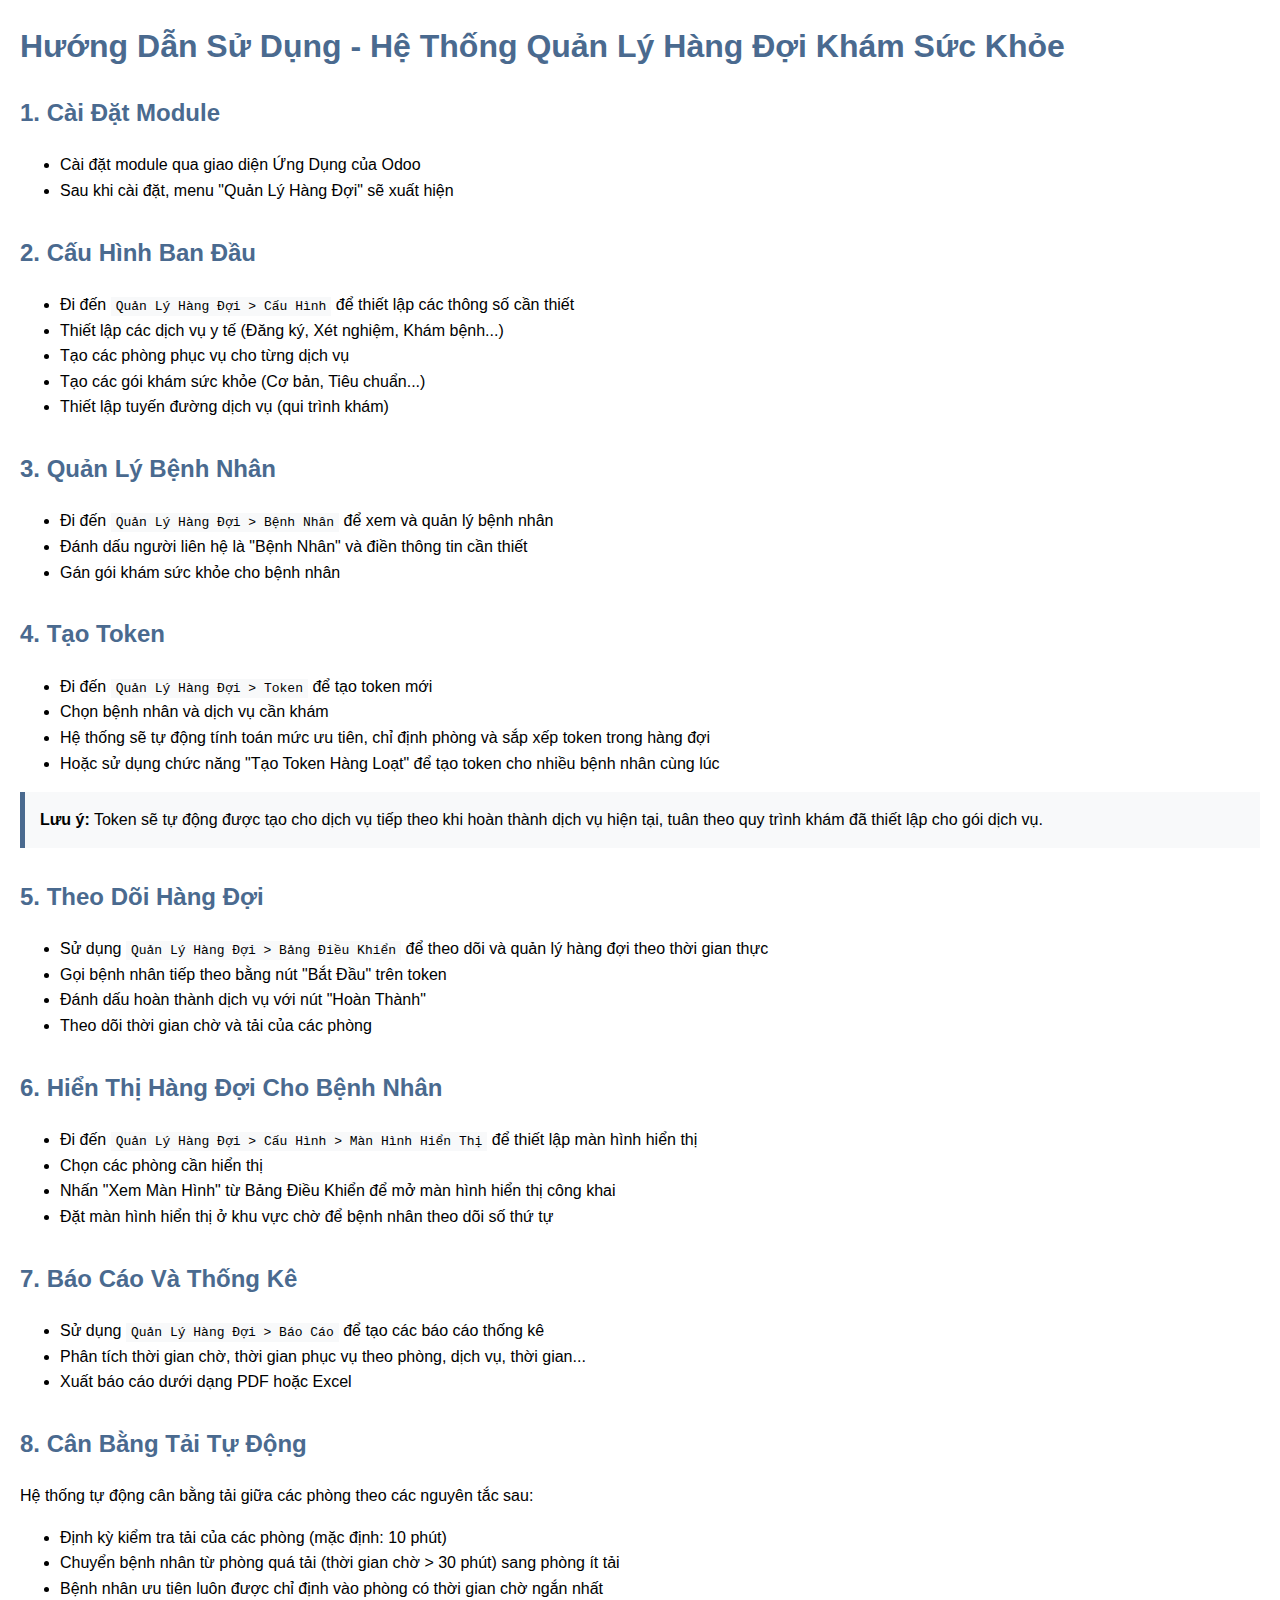
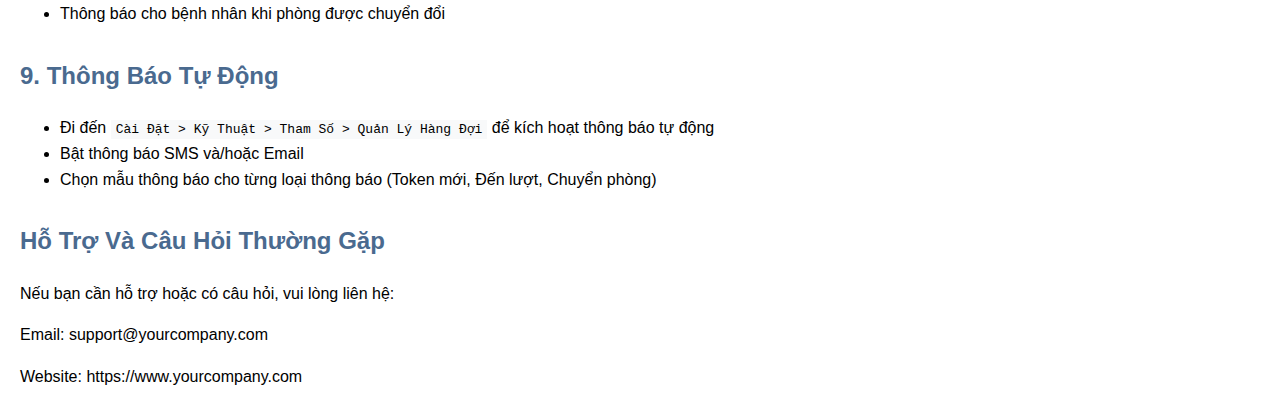
<file: static/description/doc.html>
<!DOCTYPE html>
<html>

<head>
    <title>Hướng Dẫn Sử Dụng - Hệ Thống Quản Lý Hàng Đợi Khám Sức Khỏe</title>
    <style>
        body {
            font-family: Arial, sans-serif;
            margin: 20px;
            line-height: 1.6;
        }

        h1,
        h2,
        h3 {
            color: #4A6A8F;
        }

        .step {
            margin-bottom: 30px;
        }

        .note {
            background-color: #f8f9fa;
            padding: 15px;
            border-left: 5px solid #4A6A8F;
            margin: 15px 0;
        }

        .screenshot {
            max-width: 100%;
            margin: 15px 0;
            border: 1px solid #ddd;
        }

        code {
            background-color: #f8f9fa;
            padding: 2px 5px;
            font-family: monospace;
        }
    </style>
</head>

<body>
    <h1>Hướng Dẫn Sử Dụng - Hệ Thống Quản Lý Hàng Đợi Khám Sức Khỏe</h1>

    <div class="step">
        <h2>1. Cài Đặt Module</h2>
        <ul>
            <li>Cài đặt module qua giao diện Ứng Dụng của Odoo</li>
            <li>Sau khi cài đặt, menu "Quản Lý Hàng Đợi" sẽ xuất hiện</li>
        </ul>
    </div>

    <div class="step">
        <h2>2. Cấu Hình Ban Đầu</h2>
        <ul>
            <li>Đi đến <code>Quản Lý Hàng Đợi > Cấu Hình</code> để thiết lập các thông số cần thiết</li>
            <li>Thiết lập các dịch vụ y tế (Đăng ký, Xét nghiệm, Khám bệnh...)</li>
            <li>Tạo các phòng phục vụ cho từng dịch vụ</li>
            <li>Tạo các gói khám sức khỏe (Cơ bản, Tiêu chuẩn...)</li>
            <li>Thiết lập tuyến đường dịch vụ (qui trình khám)</li>
        </ul>
    </div>

    <div class="step">
        <h2>3. Quản Lý Bệnh Nhân</h2>
        <ul>
            <li>Đi đến <code>Quản Lý Hàng Đợi > Bệnh Nhân</code> để xem và quản lý bệnh nhân</li>
            <li>Đánh dấu người liên hệ là "Bệnh Nhân" và điền thông tin cần thiết</li>
            <li>Gán gói khám sức khỏe cho bệnh nhân</li>
        </ul>
    </div>

    <div class="step">
        <h2>4. Tạo Token</h2>
        <ul>
            <li>Đi đến <code>Quản Lý Hàng Đợi > Token</code> để tạo token mới</li>
            <li>Chọn bệnh nhân và dịch vụ cần khám</li>
            <li>Hệ thống sẽ tự động tính toán mức ưu tiên, chỉ định phòng và sắp xếp token trong hàng đợi</li>
            <li>Hoặc sử dụng chức năng "Tạo Token Hàng Loạt" để tạo token cho nhiều bệnh nhân cùng lúc</li>
        </ul>

        <div class="note">
            <strong>Lưu ý:</strong> Token sẽ tự động được tạo cho dịch vụ tiếp theo khi hoàn thành dịch vụ hiện tại,
            tuân theo quy trình khám đã thiết lập cho gói dịch vụ.
        </div>
    </div>

    <div class="step">
        <h2>5. Theo Dõi Hàng Đợi</h2>
        <ul>
            <li>Sử dụng <code>Quản Lý Hàng Đợi > Bảng Điều Khiển</code> để theo dõi và quản lý hàng đợi theo thời gian
                thực</li>
            <li>Gọi bệnh nhân tiếp theo bằng nút "Bắt Đầu" trên token</li>
            <li>Đánh dấu hoàn thành dịch vụ với nút "Hoàn Thành"</li>
            <li>Theo dõi thời gian chờ và tải của các phòng</li>
        </ul>
    </div>

    <div class="step">
        <h2>6. Hiển Thị Hàng Đợi Cho Bệnh Nhân</h2>
        <ul>
            <li>Đi đến <code>Quản Lý Hàng Đợi > Cấu Hình > Màn Hình Hiển Thị</code> để thiết lập màn hình hiển thị</li>
            <li>Chọn các phòng cần hiển thị</li>
            <li>Nhấn "Xem Màn Hình" từ Bảng Điều Khiển để mở màn hình hiển thị công khai</li>
            <li>Đặt màn hình hiển thị ở khu vực chờ để bệnh nhân theo dõi số thứ tự</li>
        </ul>
    </div>

    <div class="step">
        <h2>7. Báo Cáo Và Thống Kê</h2>
        <ul>
            <li>Sử dụng <code>Quản Lý Hàng Đợi > Báo Cáo</code> để tạo các báo cáo thống kê</li>
            <li>Phân tích thời gian chờ, thời gian phục vụ theo phòng, dịch vụ, thời gian...</li>
            <li>Xuất báo cáo dưới dạng PDF hoặc Excel</li>
        </ul>
    </div>

    <div class="step">
        <h2>8. Cân Bằng Tải Tự Động</h2>
        <p>Hệ thống tự động cân bằng tải giữa các phòng theo các nguyên tắc sau:</p>
        <ul>
            <li>Định kỳ kiểm tra tải của các phòng (mặc định: 10 phút)</li>
            <li>Chuyển bệnh nhân từ phòng quá tải (thời gian chờ > 30 phút) sang phòng ít tải</li>
            <li>Bệnh nhân ưu tiên luôn được chỉ định vào phòng có thời gian chờ ngắn nhất</li>
            <li>Thông báo cho bệnh nhân khi phòng được chuyển đổi</li>
        </ul>
    </div>

    <div class="step">
        <h2>9. Thông Báo Tự Động</h2>
        <ul>
            <li>Đi đến <code>Cài Đặt > Kỹ Thuật > Tham Số > Quản Lý Hàng Đợi</code> để kích hoạt thông báo tự động</li>
            <li>Bật thông báo SMS và/hoặc Email</li>
            <li>Chọn mẫu thông báo cho từng loại thông báo (Token mới, Đến lượt, Chuyển phòng)</li>
        </ul>
    </div>

    <h2>Hỗ Trợ Và Câu Hỏi Thường Gặp</h2>
    <p>Nếu bạn cần hỗ trợ hoặc có câu hỏi, vui lòng liên hệ:</p>
    <p>Email: support@yourcompany.com</p>
    <p>Website: https://www.yourcompany.com</p>
</body>

</html>
</file>
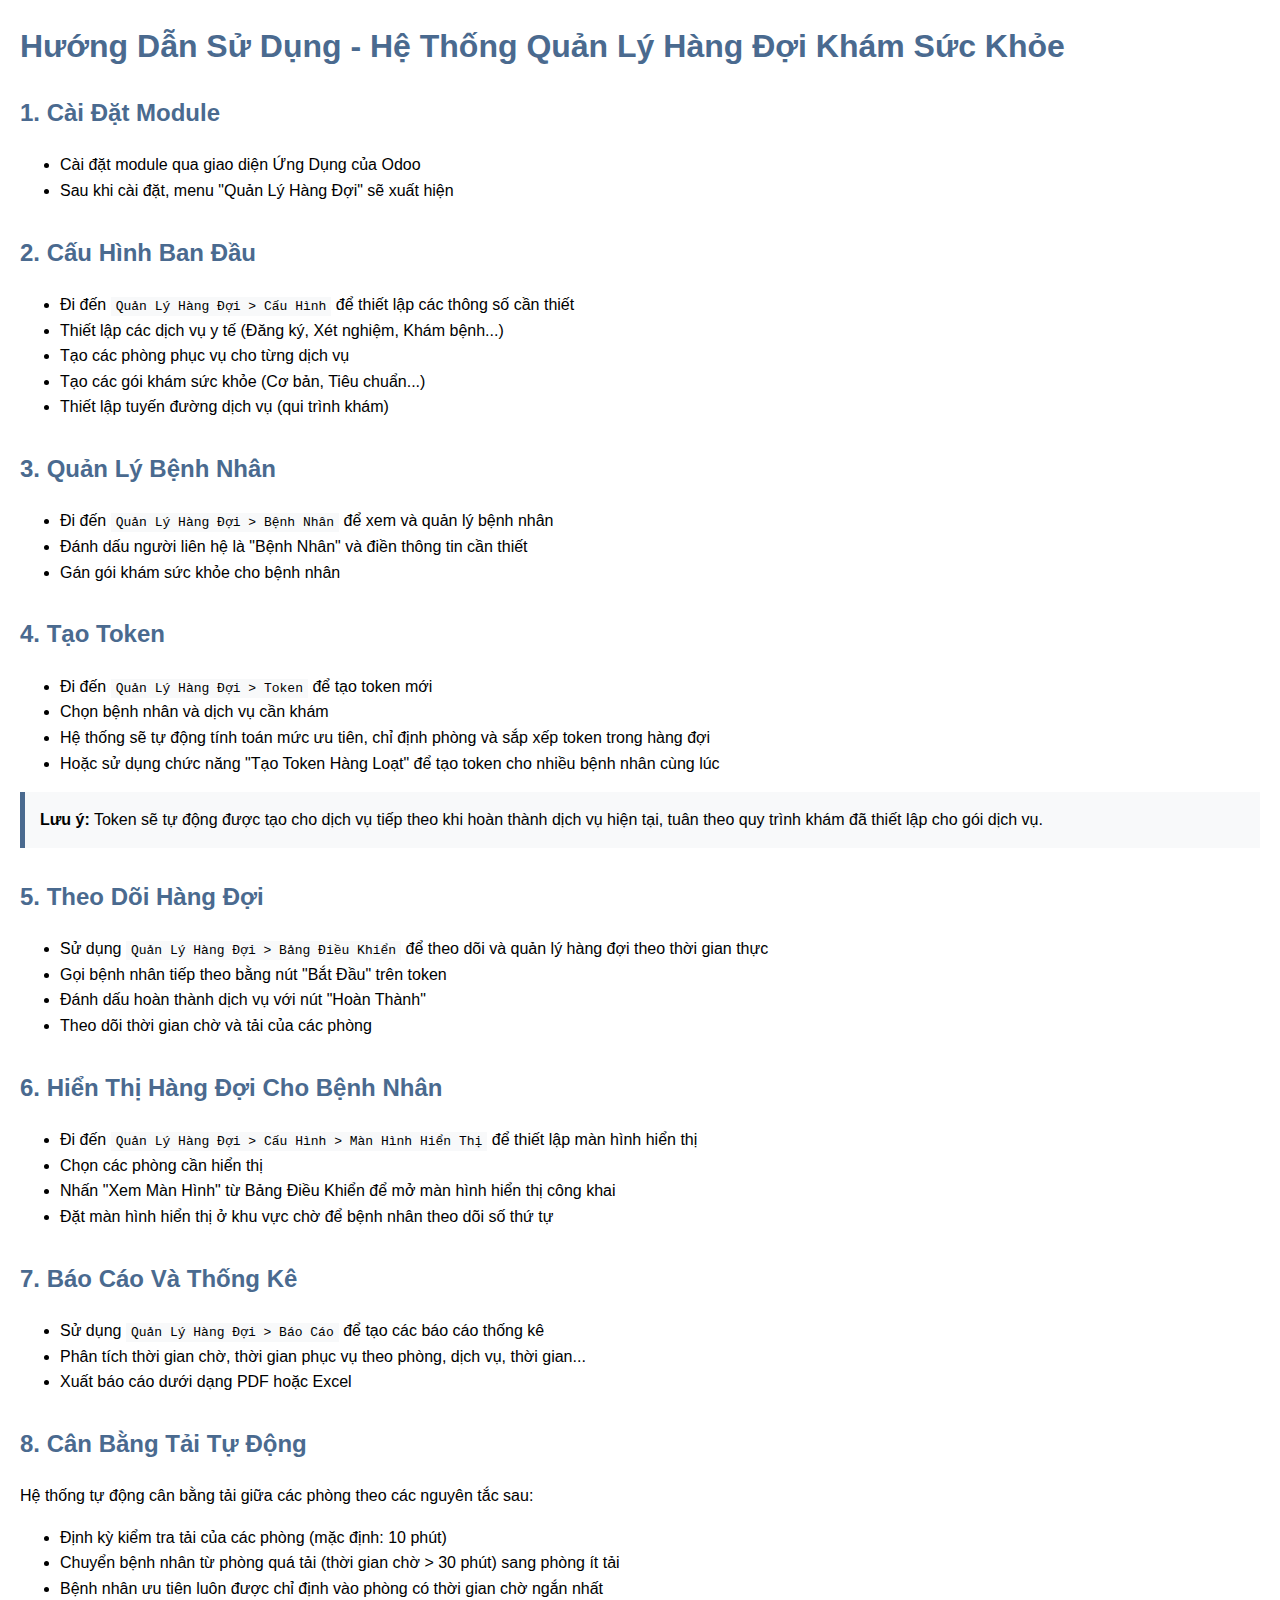
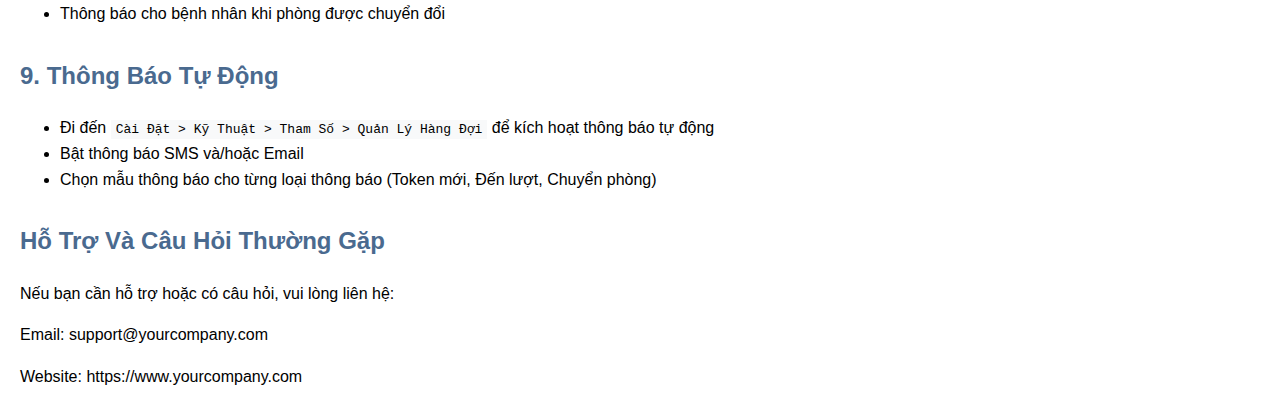
<file: addons/hospital_queue_management/static/description/doc.html>
<!DOCTYPE html>
<html lang="vi" xml:lang="vi">

<head>
    <title>Hướng Dẫn Sử Dụng - Hệ Thống Quản Lý Hàng Đợi Khám Sức Khỏe</title>
    <style>
        body {
            font-family: Arial, sans-serif;
            margin: 20px;
            line-height: 1.6;
        }

        h1,
        h2,
        h3 {
            color: #4A6A8F;
        }

        .step {
            margin-bottom: 30px;
        }

        .note {
            background-color: #f8f9fa;
            padding: 15px;
            border-left: 5px solid #4A6A8F;
            margin: 15px 0;
        }

        .screenshot {
            max-width: 100%;
            margin: 15px 0;
            border: 1px solid #ddd;
        }

        code {
            background-color: #f8f9fa;
            padding: 2px 5px;
            font-family: monospace;
        }
    </style>
</head>

<body>
    <h1>Hướng Dẫn Sử Dụng - Hệ Thống Quản Lý Hàng Đợi Khám Sức Khỏe</h1>

    <div class="step">
        <h2>1. Cài Đặt Module</h2>
        <ul>
            <li>Cài đặt module qua giao diện Ứng Dụng của Odoo</li>
            <li>Sau khi cài đặt, menu "Quản Lý Hàng Đợi" sẽ xuất hiện</li>
        </ul>
    </div>

    <div class="step">
        <h2>2. Cấu Hình Ban Đầu</h2>
        <ul>
            <li>Đi đến <code>Quản Lý Hàng Đợi > Cấu Hình</code> để thiết lập các thông số cần thiết</li>
            <li>Thiết lập các dịch vụ y tế (Đăng ký, Xét nghiệm, Khám bệnh...)</li>
            <li>Tạo các phòng phục vụ cho từng dịch vụ</li>
            <li>Tạo các gói khám sức khỏe (Cơ bản, Tiêu chuẩn...)</li>
            <li>Thiết lập tuyến đường dịch vụ (qui trình khám)</li>
        </ul>
    </div>

    <div class="step">
        <h2>3. Quản Lý Bệnh Nhân</h2>
        <ul>
            <li>Đi đến <code>Quản Lý Hàng Đợi > Bệnh Nhân</code> để xem và quản lý bệnh nhân</li>
            <li>Đánh dấu người liên hệ là "Bệnh Nhân" và điền thông tin cần thiết</li>
            <li>Gán gói khám sức khỏe cho bệnh nhân</li>
        </ul>
    </div>

    <div class="step">
        <h2>4. Tạo Token</h2>
        <ul>
            <li>Đi đến <code>Quản Lý Hàng Đợi > Token</code> để tạo token mới</li>
            <li>Chọn bệnh nhân và dịch vụ cần khám</li>
            <li>Hệ thống sẽ tự động tính toán mức ưu tiên, chỉ định phòng và sắp xếp token trong hàng đợi</li>
            <li>Hoặc sử dụng chức năng "Tạo Token Hàng Loạt" để tạo token cho nhiều bệnh nhân cùng lúc</li>
        </ul>

        <div class="note">
            <strong>Lưu ý:</strong> Token sẽ tự động được tạo cho dịch vụ tiếp theo khi hoàn thành dịch vụ hiện tại,
            tuân theo quy trình khám đã thiết lập cho gói dịch vụ.
        </div>
    </div>

    <div class="step">
        <h2>5. Theo Dõi Hàng Đợi</h2>
        <ul>
            <li>Sử dụng <code>Quản Lý Hàng Đợi > Bảng Điều Khiển</code> để theo dõi và quản lý hàng đợi theo thời gian
                thực</li>
            <li>Gọi bệnh nhân tiếp theo bằng nút "Bắt Đầu" trên token</li>
            <li>Đánh dấu hoàn thành dịch vụ với nút "Hoàn Thành"</li>
            <li>Theo dõi thời gian chờ và tải của các phòng</li>
        </ul>
    </div>

    <div class="step">
        <h2>6. Hiển Thị Hàng Đợi Cho Bệnh Nhân</h2>
        <ul>
            <li>Đi đến <code>Quản Lý Hàng Đợi > Cấu Hình > Màn Hình Hiển Thị</code> để thiết lập màn hình hiển thị</li>
            <li>Chọn các phòng cần hiển thị</li>
            <li>Nhấn "Xem Màn Hình" từ Bảng Điều Khiển để mở màn hình hiển thị công khai</li>
            <li>Đặt màn hình hiển thị ở khu vực chờ để bệnh nhân theo dõi số thứ tự</li>
        </ul>
    </div>

    <div class="step">
        <h2>7. Báo Cáo Và Thống Kê</h2>
        <ul>
            <li>Sử dụng <code>Quản Lý Hàng Đợi > Báo Cáo</code> để tạo các báo cáo thống kê</li>
            <li>Phân tích thời gian chờ, thời gian phục vụ theo phòng, dịch vụ, thời gian...</li>
            <li>Xuất báo cáo dưới dạng PDF hoặc Excel</li>
        </ul>
    </div>

    <div class="step">
        <h2>8. Cân Bằng Tải Tự Động</h2>
        <p>Hệ thống tự động cân bằng tải giữa các phòng theo các nguyên tắc sau:</p>
        <ul>
            <li>Định kỳ kiểm tra tải của các phòng (mặc định: 10 phút)</li>
            <li>Chuyển bệnh nhân từ phòng quá tải (thời gian chờ > 30 phút) sang phòng ít tải</li>
            <li>Bệnh nhân ưu tiên luôn được chỉ định vào phòng có thời gian chờ ngắn nhất</li>
            <li>Thông báo cho bệnh nhân khi phòng được chuyển đổi</li>
        </ul>
    </div>

    <div class="step">
        <h2>9. Thông Báo Tự Động</h2>
        <ul>
            <li>Đi đến <code>Cài Đặt > Kỹ Thuật > Tham Số > Quản Lý Hàng Đợi</code> để kích hoạt thông báo tự động</li>
            <li>Bật thông báo SMS và/hoặc Email</li>
            <li>Chọn mẫu thông báo cho từng loại thông báo (Token mới, Đến lượt, Chuyển phòng)</li>
        </ul>
    </div>

    <h2>Hỗ Trợ Và Câu Hỏi Thường Gặp</h2>
    <p>Nếu bạn cần hỗ trợ hoặc có câu hỏi, vui lòng liên hệ:</p>
    <p>Email: support@yourcompany.com</p>
    <p>Website: https://www.yourcompany.com</p>
</body>

</html>
</file>
